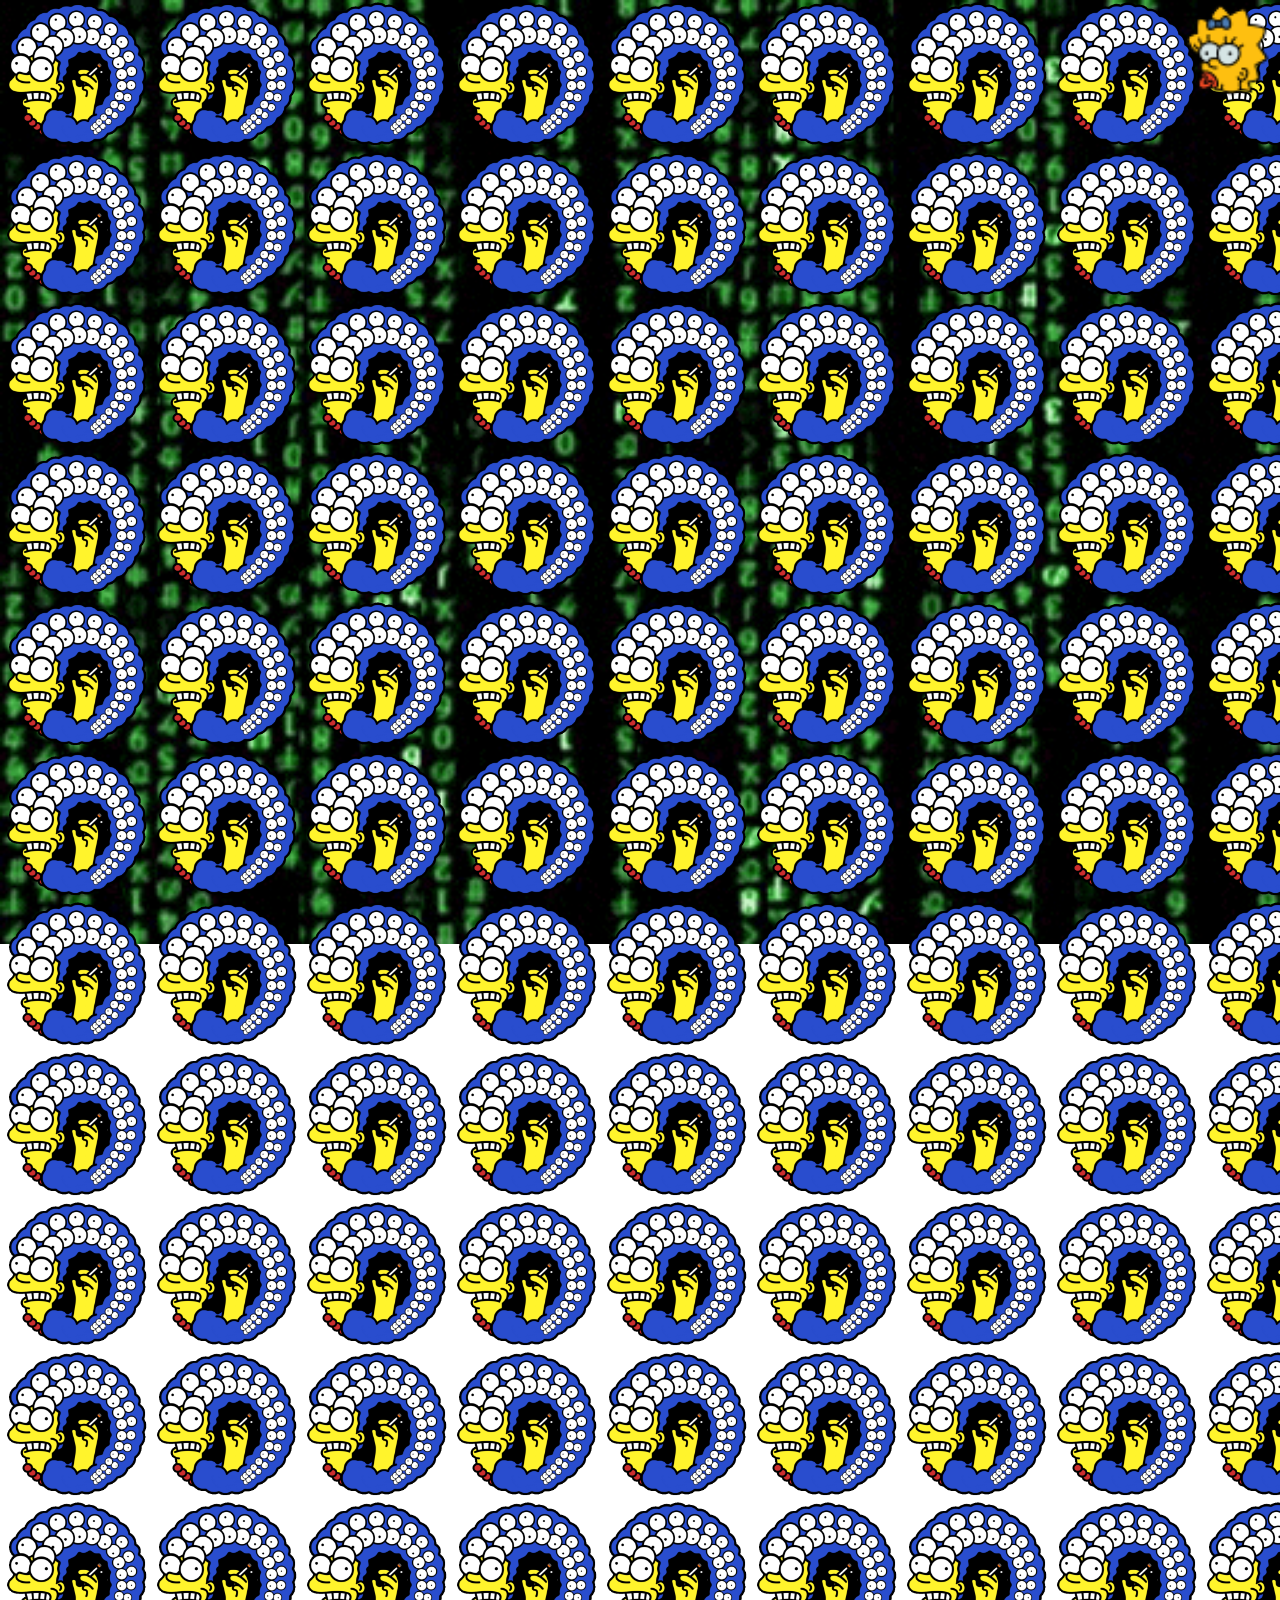
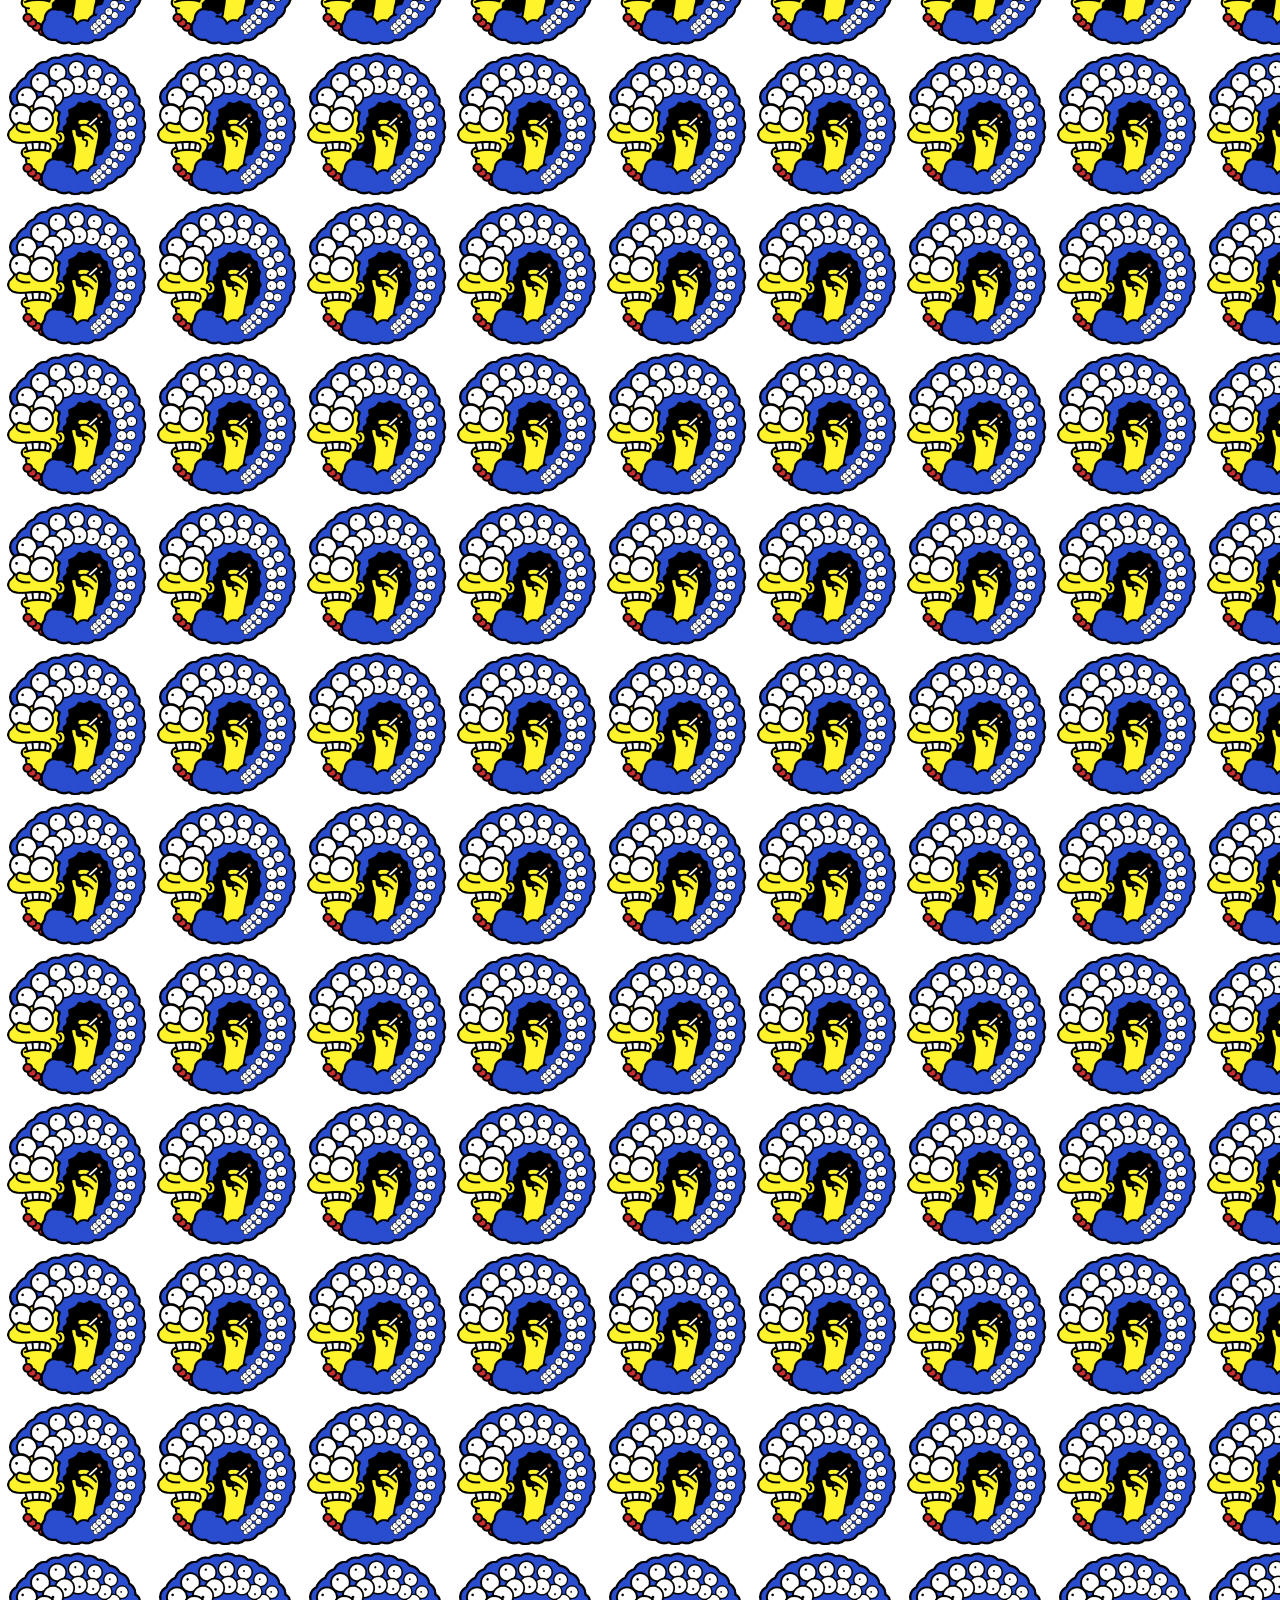
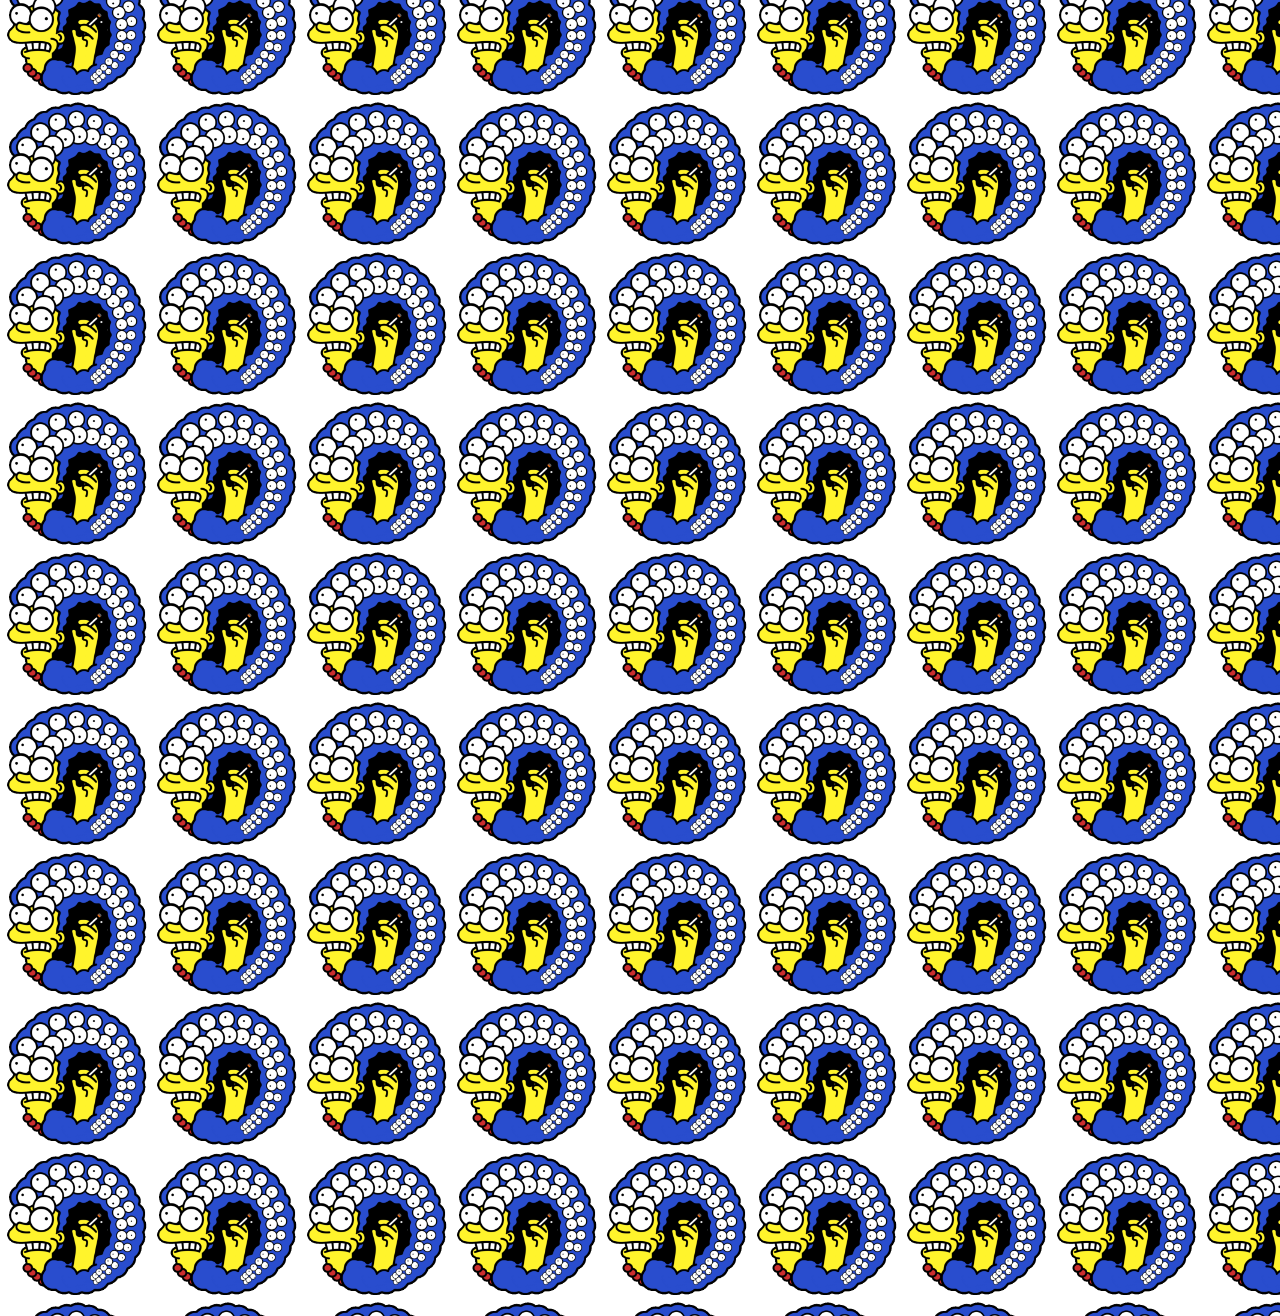
<file: index.html>
<!DOCTYPE html>
<html lang="es">
<head>
    <meta charset="UTF-8">
    <meta name="viewport" content="width=device-width, initial-scale=1.0">
    <title>Imagen de fondo</title>

    <link rel="icon" href="ing/seta.ico" type="image/x-icon">
    <link rel="stylesheet" href="CSS/hi.css"> <!--vinculo al css,  para las 2 imagenes de fondo-->

    <head>
    

     
     

</head>

<body>

    <a href="haha.html"> <!--link a la otra pagina si tocas-->
         <img src="ing/maggie.png" class="maggie"> <!--imagen que funciona como boton-->
    </a>

</body>
</html>
</file>
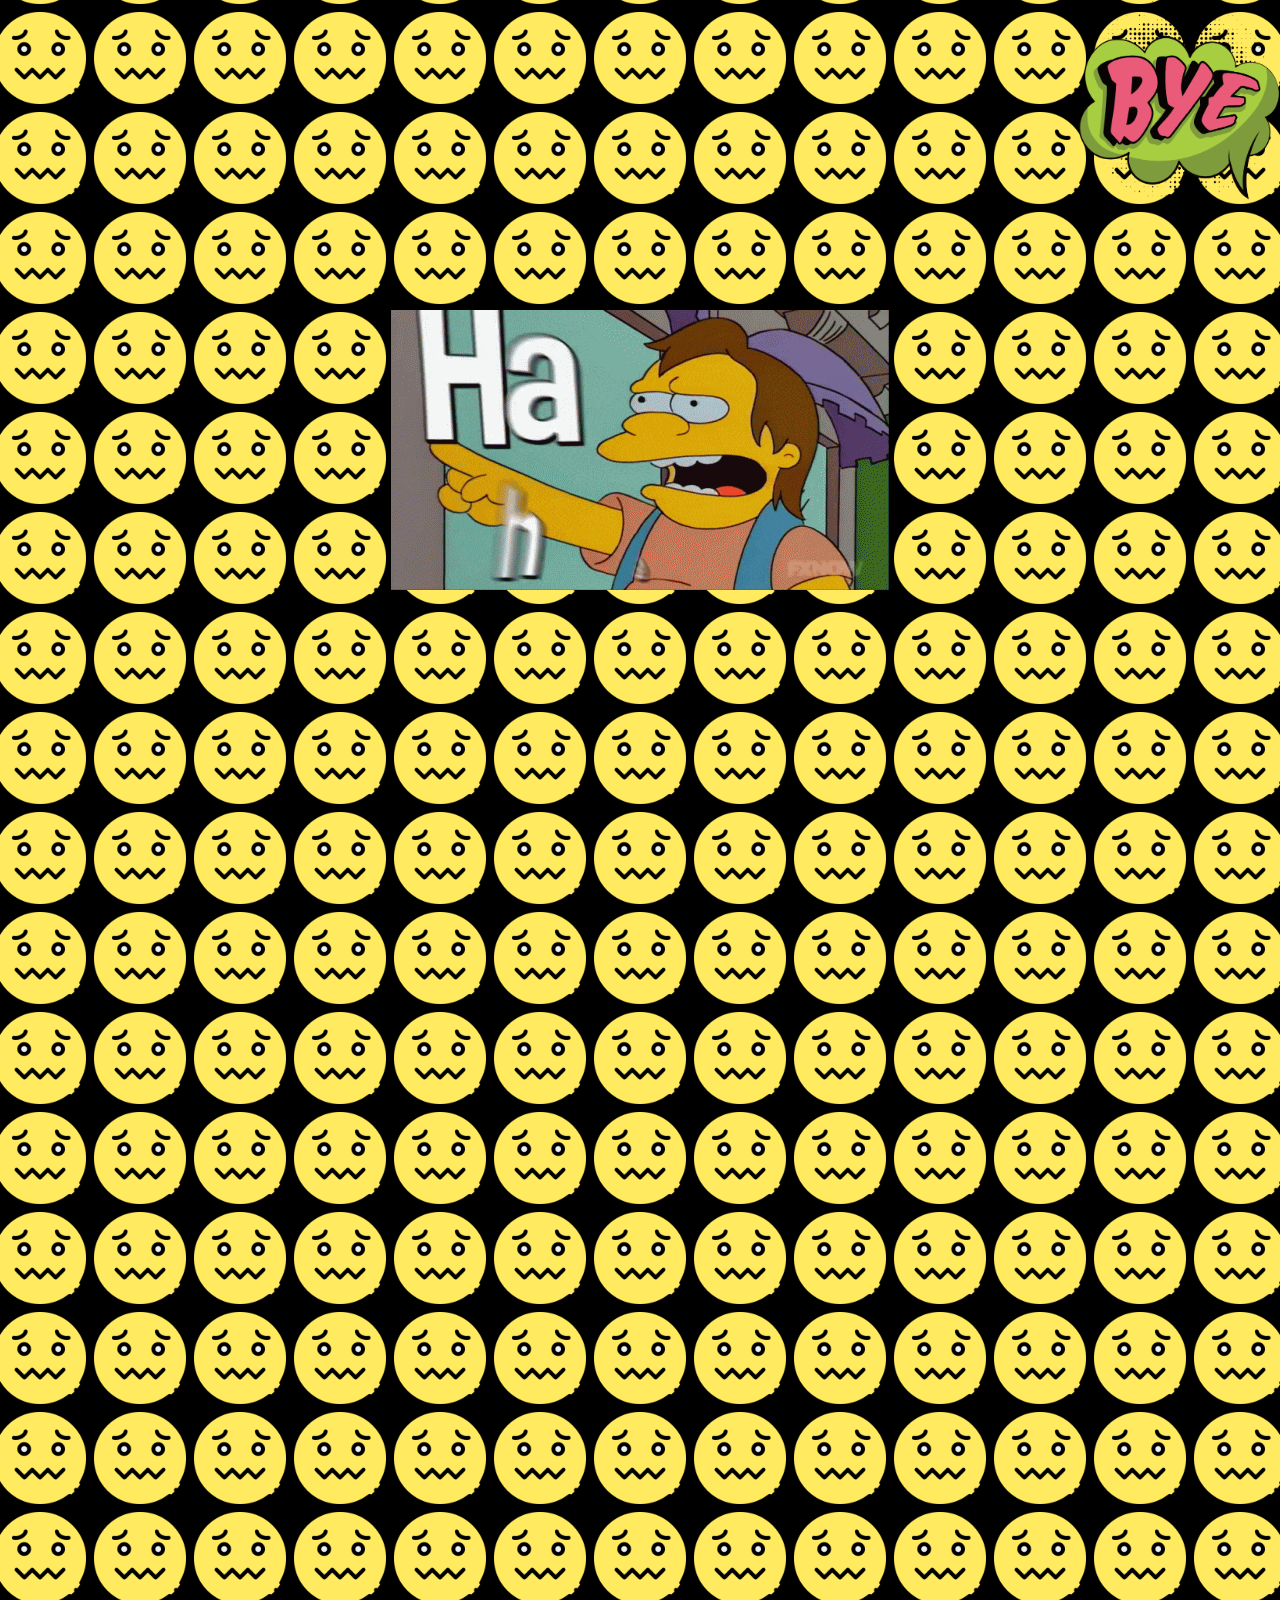
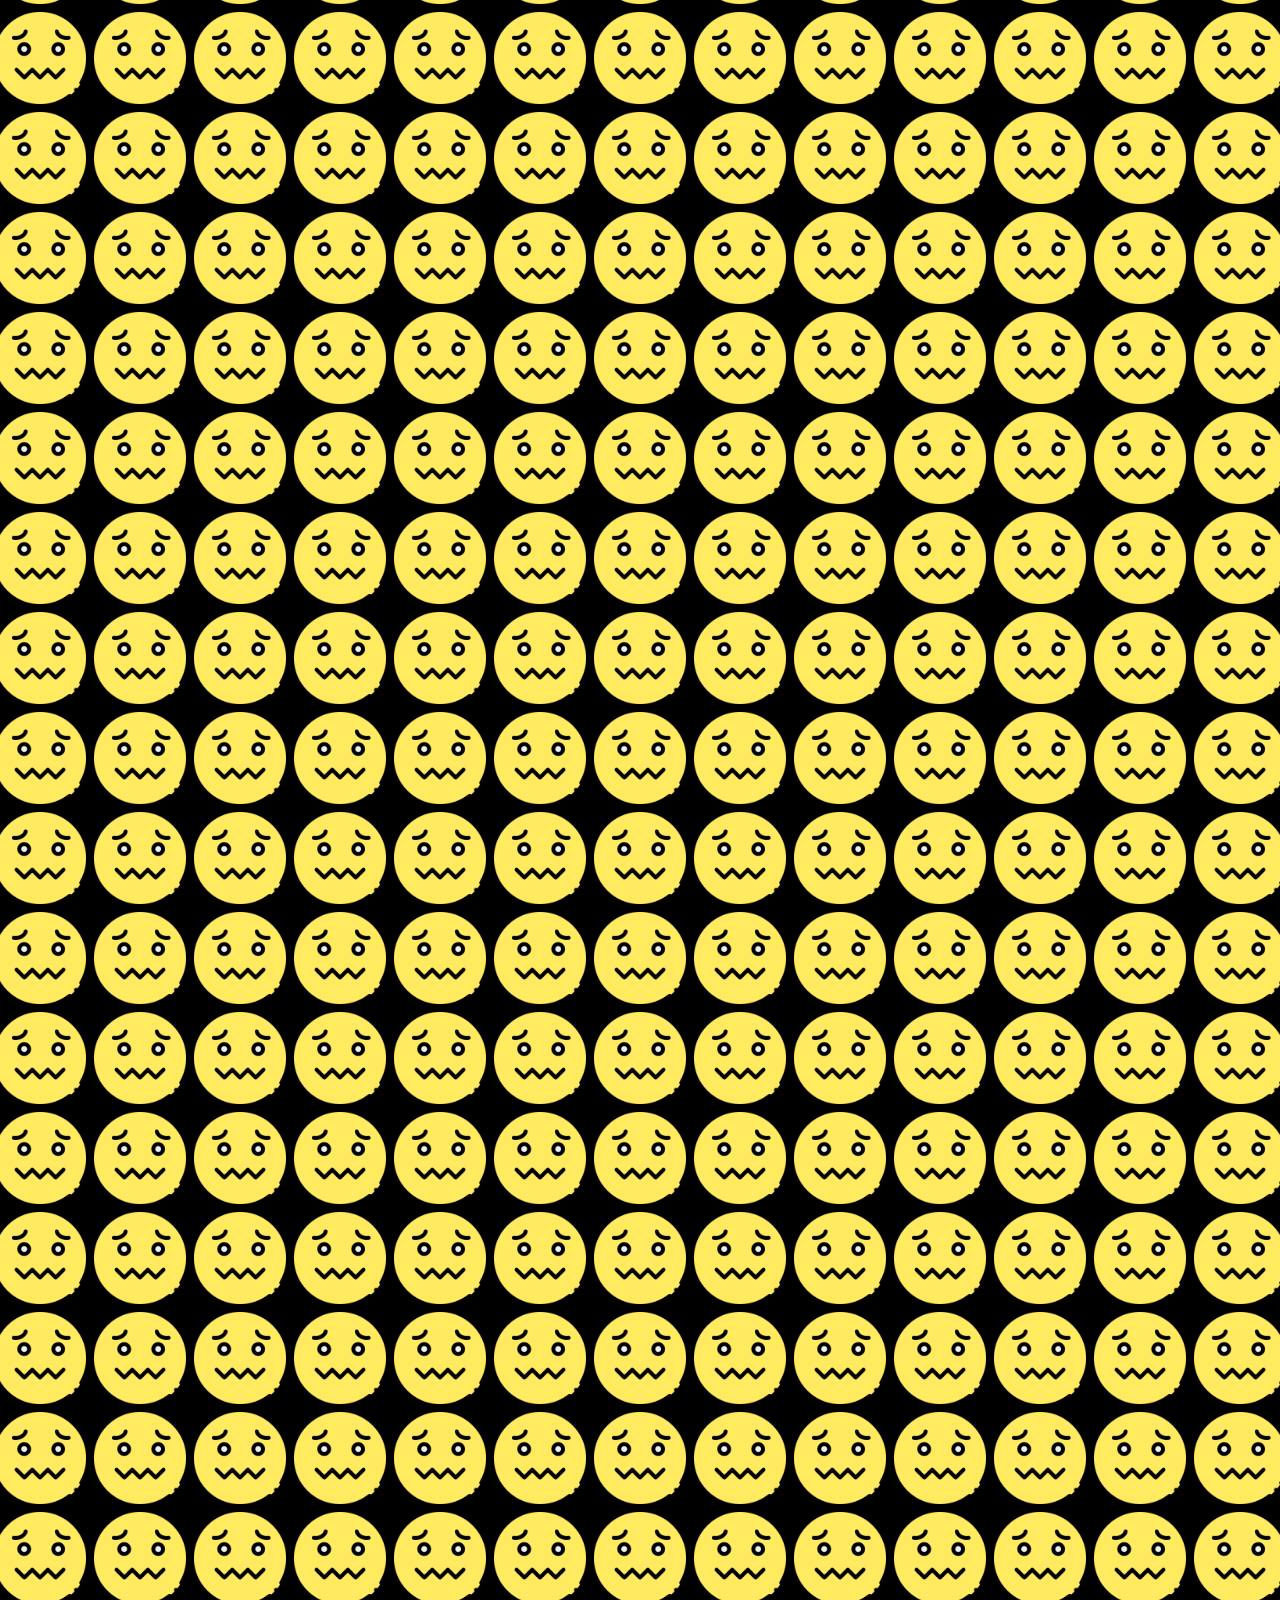
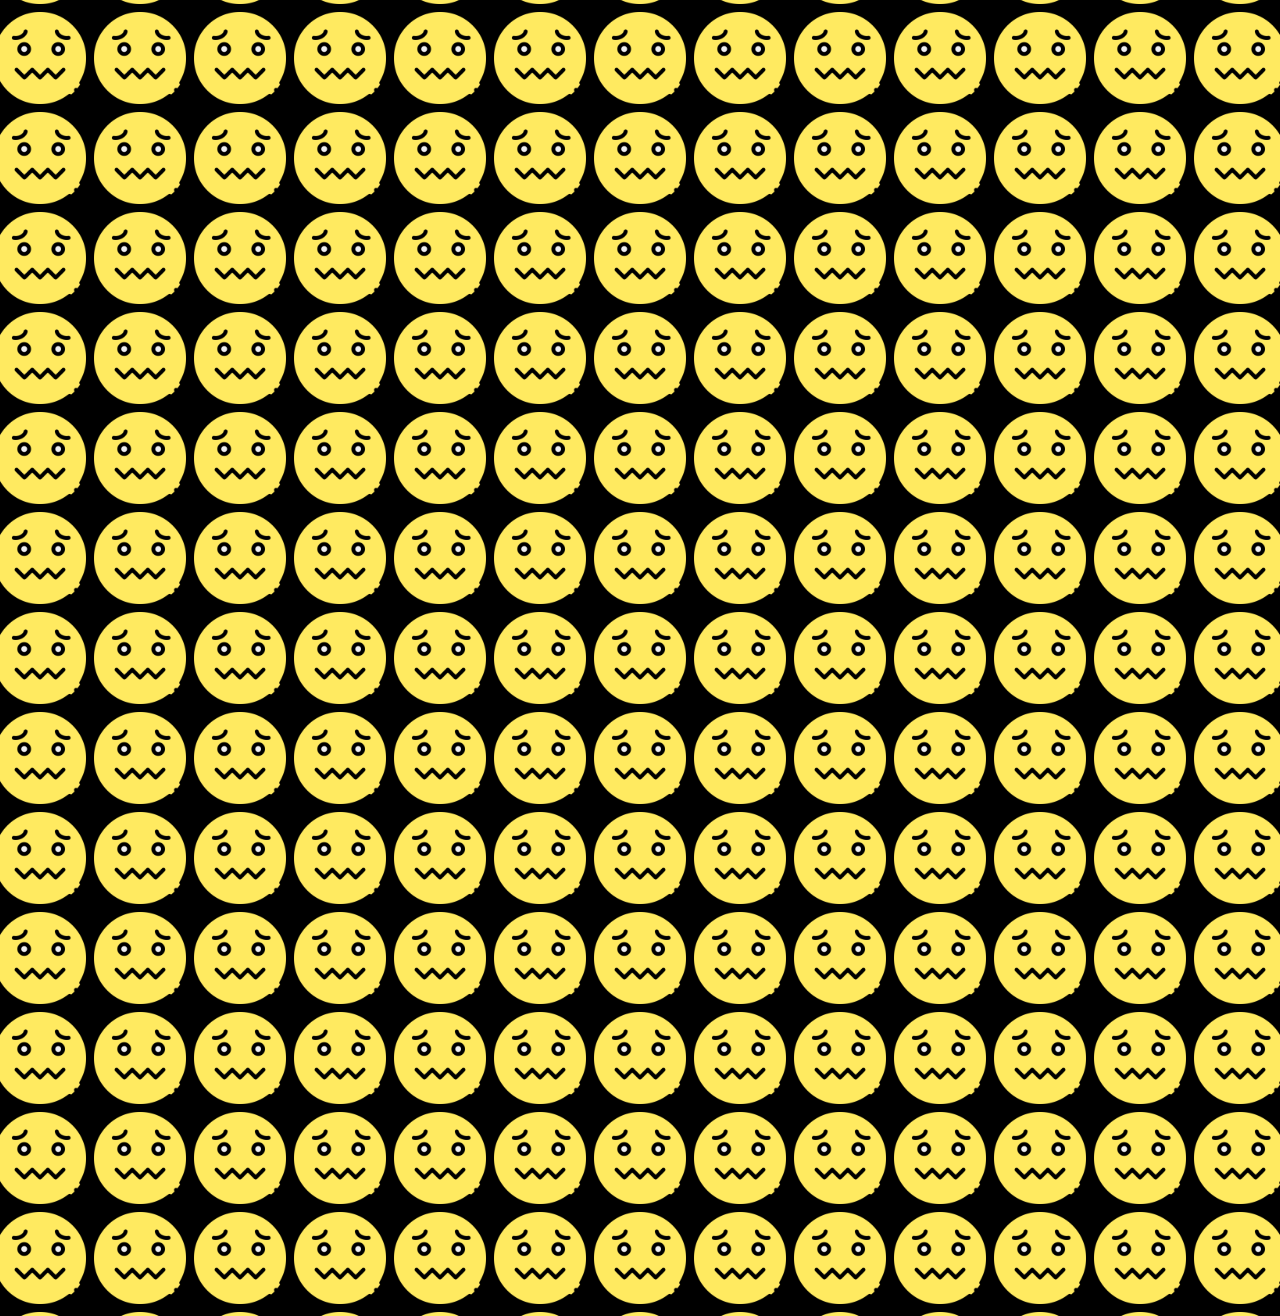
<file: haha.html>
<!DOCTYPE html>
<html lang="es">
<head>
    <meta charset="UTF-8">
    <meta name="viewport" content="width=device-width, initial-scale=1.0">
    <title>HA HA</title>
    
    <link rel="icon" href="ing/ayudante.png" type="image">
    <link rel="stylesheet" href="CSS/haha.css"> <!--los 3 fondos distintos-->

</head>

<body>

    <a href="index.html"> <!--link a la otra pagina si tocas-->
        <img src="ing/adios.png" class="adios"> <!--imagen que funciona como boton-->
    </a>

</body>
</html>
</file>
<file: CSS/hi.css>
body {
            
            min-height: 500vh; /*para poder hacer scroll y ver el efecto*/
            background-image: 
                url(../ing/simpsom.gif),    /*para moverte de carpeta tienes que poner (../) */
                url(../ing/matrix.gif); 
            background-repeat: repeat, no-repeat; /*simpsom se repite, matrix no se repite*/
            background-attachment: scroll, fixed; /*simpsom se desplaza con scroll, matrix está fija*/
            background-size: 150px, cover; /*simpsom pequeña, matrix cubre todo*/
            
            
        }

    div.simpsom {
            position: fixed;
            background-repeat: repeat;
            background-attachment: scroll;
            background-size: 150px;
            top: 1px;
            left: 1px;
            width: 150px;
            height: 150px;
            z-index: 2;
            

        }


    .maggie {
    position: fixed;
    top: 1px;
    right: 1px;
    width: 100px;
    height: 100px;
    z-index: 1;

}

    .maggie:hover {
         opacity: 0.5;
         transition: opacity 0.5s ease-in;
        }
</file>
<file: CSS/haha.css>
body {
    min-height: 500vh; /*para poder hacer scroll y ver el efecto*/
    background-image: url("../ing/nelson.gif"), url("../ing/miedo.png"); /*dos imágenes de fondo*/
    background-repeat: no-repeat, repeat; /*nelson no se repite, miedo se repite*/
    background-attachment: fixed, scroll; /*nelson está fijo en medio, miedo hace scroll*/
    background-size: 498px, 100px; /*nelson grande, miedo pequeño*/
    background-position: center, center; /*ambas imágenes centradas*/
    background-color: black; /*fondo negro*/
}

.adios {
    position: fixed;
    top: 1px;
    right: 1px;
    width: 200px;
    height: 200px;
    z-index: 1; /*delante de los demnas, para poder hacer click*/
}

.adios:hover { 
    transform: scale(2); 
}
</file>
